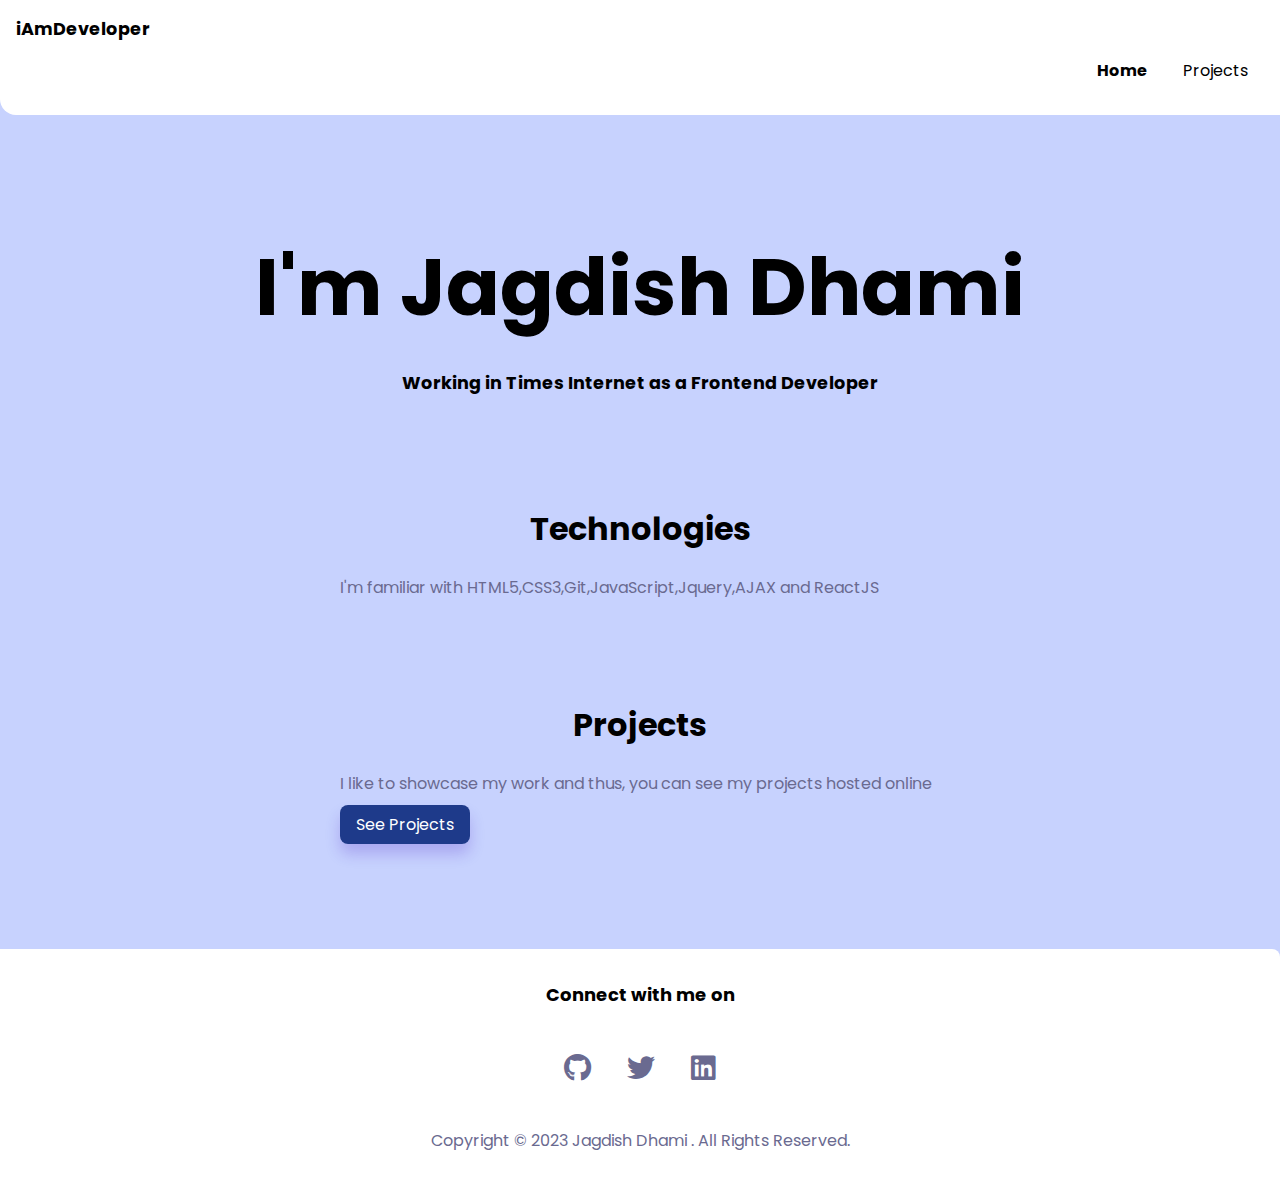
<file: index.html>
<!DOCTYPE html>
<html lang="en">
  <head>
    <meta charset="UTF-8" />
    <meta http-equiv="X-UA-Compatible" content="IE=edge" />
    <meta name="viewport" content="width=device-width, initial-scale=1.0" />
    <link href="styles.css" rel="stylesheet" />
    <link
      rel="stylesheet"
      href="https://cdnjs.cloudflare.com/ajax/libs/font-awesome/5.15.3/css/all.min.css"
    />
    <title>Home</title>
  </head>

  <body>
    <nav class="navigation container">
      <div class="nav-brand">iAmDeveloper</div>
      <ul class="list-non-bullet nav-pills">
        <li class="list-item-inline">
          <a class="link link-active" href="index.html">Home</a>
        </li>
        <li class="list-item-inline">
          <a class="link" href="projects.html">Projects</a>
        </li>
      </ul>
    </nav>

    <header class="hero">
      <div class="header">
        <h3 class="header-title">I'm Jagdish Dhami</h3>
        <h4 class="header-sub-title">
          Working in Times Internet as a Frontend Developer
        </h4>
      </div>
    </header>

    <section class="main-section">
      <div class="main-div">
        <div class="container container-center">
          <h1>Technologies</h1>
          <p>
            I'm familiar with HTML5,CSS3,Git,JavaScript,Jquery,AJAX and ReactJS
          </p>
        </div>
      </div>

      <div class="main-div">
        <div class="container container-center">
          <h1>Projects</h1>
          <p>
            I like to showcase my work and thus, you can see my projects hosted
            online
          </p>
          <a class="link link-primary" href="projects.html">See Projects</a>
        </div>
      </div>
    </section>

    <footer class="footer">
      <div class="footer-header">Connect with me on</div>
      <ul class="list-non-bullet">
        <li class="list-item-inline">
          <a
            class="link"
            href="https://github.com/Jagdishsinghdhami"
            target="_blank"
          >
            <i class="fab fa-github"></i>
          </a>
        </li>

        <li class="list-item-inline">
          <a
            class="link"
            href="https://twitter.com/Jazz_dhamii"
            target="_blank"
          >
            <i class="fab fa-twitter"></i>
          </a>
        </li>
        <li class="list-item-inline">
          <a
            class="link"
            href="https://www.linkedin.com/in/jagdishsinghdhami/"
            target="_blank"
          >
            <i class="fab fa-linkedin"></i>
          </a>
        </li>
      </ul>
      <p class="copyright">
        Copyright © <span class="copyright-date">2023</span> Jagdish Dhami . All
        Rights Reserved.
      </p>
    </footer>
  </body>
</html>
</file>
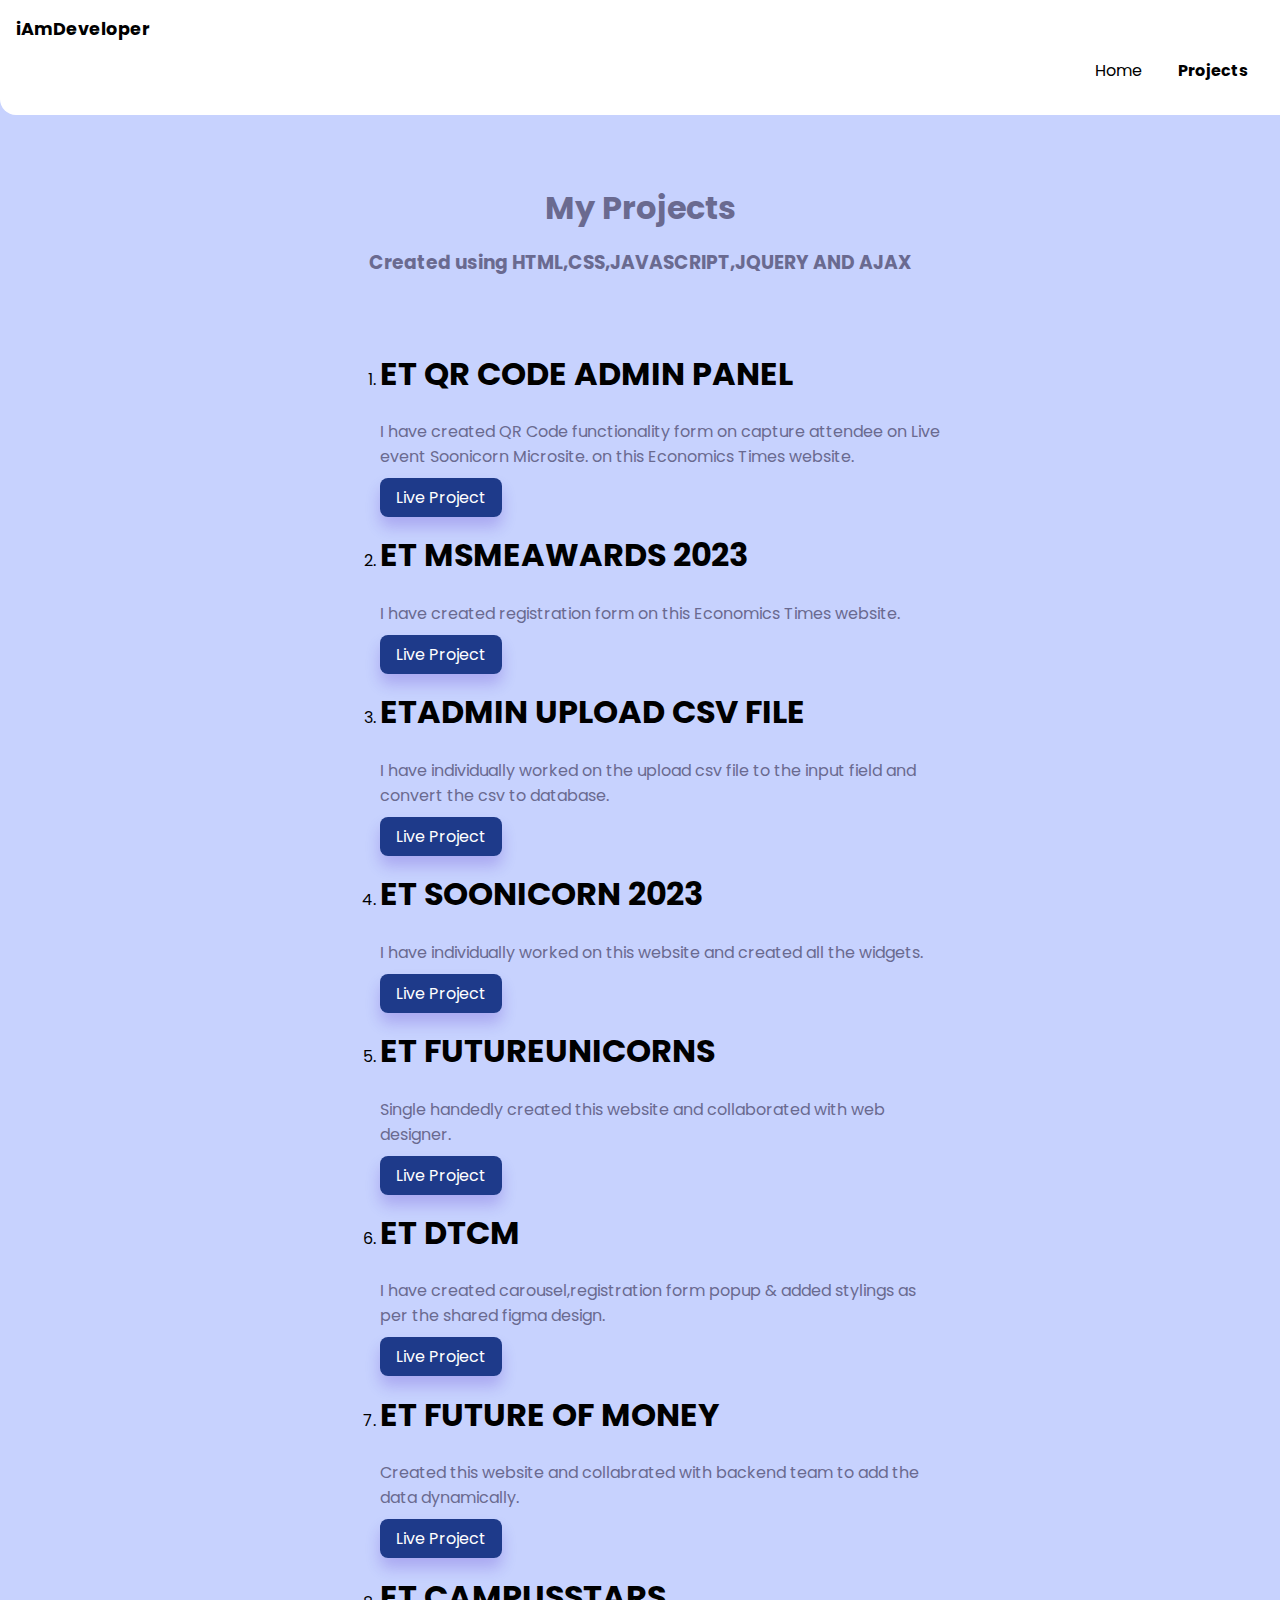
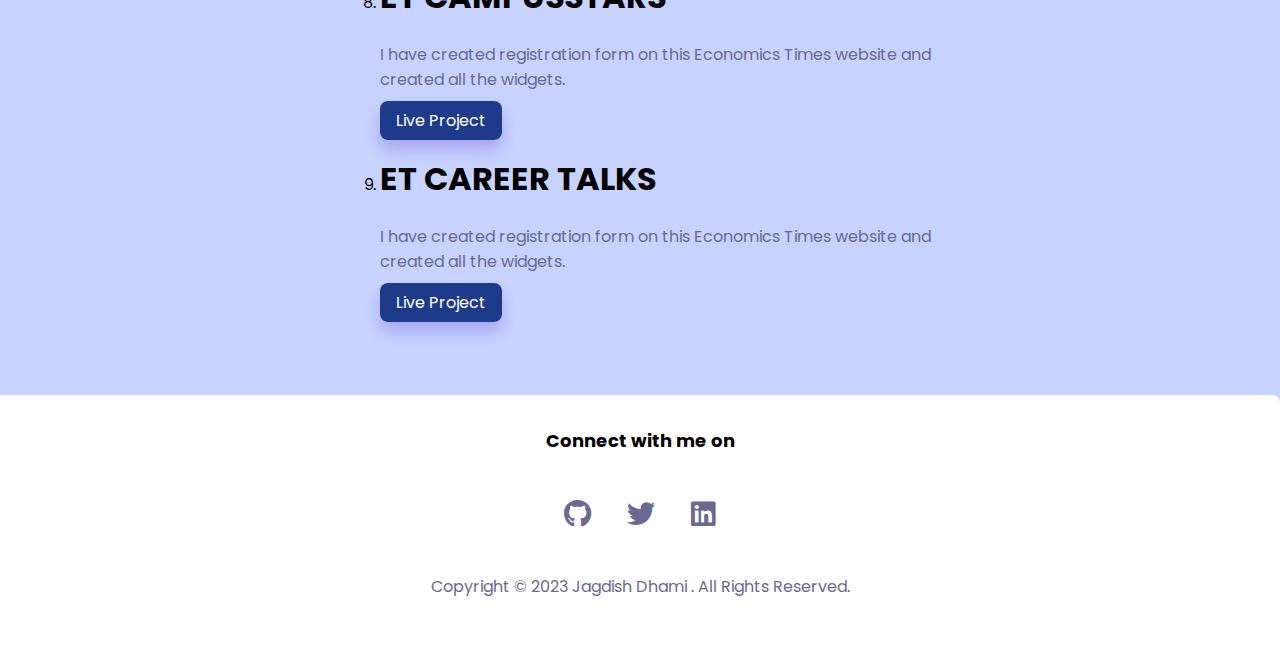
<file: projects.html>
<!DOCTYPE html>
<html lang="en">
  <head>
    <meta charset="UTF-8" />
    <meta http-equiv="X-UA-Compatible" content="IE=edge" />
    <meta name="viewport" content="width=device-width, initial-scale=1.0" />
    <link href="styles.css" rel="stylesheet" />
    <link
      rel="stylesheet"
      href="https://cdnjs.cloudflare.com/ajax/libs/font-awesome/5.15.3/css/all.min.css"
    />
    <title>Projects</title>
  </head>

  <body>
    <nav class="navigation container">
      <div class="nav-brand">iAmDeveloper</div>
      <ul class="list-non-bullet nav-pills">
        <li class="list-item-inline">
          <a class="link" href="index.html">Home</a>
        </li>
        <li class="list-item-inline">
          <a class="link link-active" href="projects.html">Projects</a>
        </li>
      </ul>
    </nav>

    <header class="hero">
      <h1 class="hero-heading">My Projects</h1>
      <h3 class="project-heading">
        Created using HTML,CSS,JAVASCRIPT,JQUERY AND AJAX
      </h3>
    </header>

    <section class="container container-center">
      <ol>
        <li>
          <h1>ET QR CODE ADMIN PANEL</h1>
          <p>
            I have created QR Code functionality form on capture attendee on
            Live event Soonicorn Microsite. on this Economics Times website.
          </p>
          <a
            class="link link-primary"
            href="https://economictimes.indiatimes.com/spotlight/et_qrcode_adminpanel/92380594.cms"
            target="_blank"
            >Live Project</a
          >
        </li>
        <li>
          <h1>ET MSMEAWARDS 2023</h1>
          <p>
            I have created registration form on this Economics Times website.
          </p>
          <a
            class="link link-primary"
            href="https://economictimes.indiatimes.com/engage/et_msmeawards2023.cms"
            target="_blank"
            >Live Project</a
          >
        </li>
        <li>
          <h1>ETADMIN UPLOAD CSV FILE</h1>
          <p>
            I have individually worked on the upload csv file to the input field
            and convert the csv to database.
          </p>
          <a
            class="link link-primary"
            href="https://etadmin.indiatimes.com/et_vienna_csv/105439695.cms"
            target="_blank"
            >Live Project</a
          >
        </li>
        <li>
          <h1>ET SOONICORN 2023</h1>
          <p>
            I have individually worked on this website and created all the
            widgets.
          </p>
          <a
            class="link link-primary"
            href="https://economictimes.indiatimes.com/spotlight/et_soonicorns.cms"
            target="_blank"
            >Live Project</a
          >
        </li>

        <li>
          <h1>ET FUTUREUNICORNS</h1>
          <p>
            Single handedly created this website and collaborated with web
            designer.
          </p>
          <a
            class="link link-primary"
            href="https://economictimes.indiatimes.com/spotlight/et_futureunicorns2022.cms"
            target="_blank"
            >Live Project</a
          >
        </li>

        <li>
          <h1>ET DTCM</h1>
          <p>
            I have created carousel,registration form popup & added stylings as
            per the shared figma design.
          </p>
          <a
            class="link link-primary"
            href="https://economictimes.indiatimes.com/engage/et_dtcm2022.cms"
            target="_blank"
            >Live Project</a
          >
        </li>

        <li>
          <h1>ET FUTURE OF MONEY</h1>
          <p>
            Created this website and collabrated with backend team to add the
            data dynamically.
          </p>
          <a
            class="link link-primary"
            href="https://economictimes.indiatimes.com/spotlight/etfutureofmoney"
            target="_blank"
            >Live Project</a
          >
        </li>

        <li>
          <h1>ET CAMPUSSTARS</h1>
          <p>
            I have created registration form on this Economics Times website and
            created all the widgets.
          </p>
          <a
            class="link link-primary"
            href="https://economictimes.indiatimes.com/spotlight/etcampusstars"
            target="_blank"
            >Live Project</a
          >
        </li>
        <li>
          <h1>ET CAREER TALKS</h1>
          <p>
            I have created registration form on this Economics Times website and
            created all the widgets.
          </p>
          <a
            class="link link-primary"
            href="https://economictimes.indiatimes.com/spotlight/etcareertalks?val=3728"
            target="_blank"
            >Live Project</a
          >
        </li>
      </ol>
    </section>

    <footer class="footer">
      <div class="footer-header">Connect with me on</div>
      <ul class="list-non-bullet">
        <li class="list-item-inline">
          <a
            class="link"
            href="https://github.com/Jagdishsinghdhami"
            target="_blank"
          >
            <i class="fab fa-github"></i>
          </a>
        </li>

        <li class="list-item-inline">
          <a
            class="link"
            href="https://twitter.com/Jazz_dhamii"
            target="_blank"
          >
            <i class="fab fa-twitter"></i>
          </a>
        </li>
        <li class="list-item-inline">
          <a
            class="link"
            href="https://www.linkedin.com/in/jagdishsinghdhami/"
            target="_blank"
          >
            <i class="fab fa-linkedin"></i>
          </a>
        </li>
      </ul>
      <p class="copyright">
        Copyright © <span class="copyright-date">2023</span> Jagdish Dhami . All
        Rights Reserved.
      </p>
    </footer>
  </body>
</html>
</file>
<file: styles.css>
@import url("https://fonts.googleapis.com/css2?family=Poppins:wght@300&display=swap");
:root {
  --primary-color: #c7d2fe;
  --dark-grey: #6a6a90;
  --red: hsl(357, 100%, 38%);
  --black: #000;
  --white: #fff;
}

body {
  font-family: "Poppins", sans-serif;
  background-color: var(--primary-color);
  margin: 0px;
}

p {
  color: var(--dark-grey);
}

hr {
  margin: 2rem 0rem;
  color: var(--black);
}

/** navigation **/

.navigation {
  background-color: var(--white);
  color: var(--dark-grey);
  padding: 1rem;
  border-bottom-left-radius: 1rem;
}

.navigation .nav-brand {
  font-weight: bold;
  font-size: 1.1rem;
  color: var(--black);
}

.navigation .nav-pills {
  text-align: right;
}

.navigation .link {
  text-decoration: none;
  color: var(--black);
}

/** header **/

.hero {
  padding: 2rem;
}

.hero .hero-img {
  max-width: 350px;
  display: block;
  margin: auto;
}

.hero .hero-heading {
  padding: 1rem;
  color: var(--dark-grey);
  text-align: center;
  margin-bottom: 0;
}

.hero .project-heading {
  color: var(--dark-grey);
  text-align: center;
  margin-top: 0;
}

.heading-inverted {
  color: var(--primary-color);
}

.header {
  text-align: center;
}

.header-title {
  color: var(--black);
  font-weight: bold;
  font-size: 5rem;
  margin-bottom: 0;
}

.header-sub-title {
  font-weight: bold;
  font-size: 1.1rem;
}

/** lists **/

.list-non-bullet {
  list-style: none;
}

.list-item-inline {
  display: inline;
  /* padding: 0rem 1rem; */
}

/** links **/

.link {
  text-decoration: none;
  padding: 0.5rem 1rem;
}

.link-primary {
  color: white;
  border-radius: 0.5rem;
  background: #1e3a8a;
  box-shadow: 0 10px 15px 0 rgb(56 0 189 / 20%);
}

.link-secondary {
  color: white;
  border-radius: 0.5rem;
  background: #000;
  box-shadow: 0 10px 15px 0 rgb(56 0 189 / 20%);
}

.link:hover {
  color: black;
}

.link-active {
  font-weight: bold;
}

/** container **/

.container {
  padding-left: 1rem;
  padding-right: 1rem;
}

.container-center {
  max-width: 600px;
  margin: auto;
}

/** section **/

.main-div {
  padding: 2rem;
}

.main-div h1 {
  text-align: center;
  color: var(--black);
}

.purple {
  background-color: #ffbd84;
}

/** footers **/

.footer {
  background-color: var(--white);
  padding: 2rem;
  text-align: center;
  color: white;
  border-top-right-radius: 0.5rem;
  margin-top: 5rem;
}

.footer ul {
  padding-inline-start: 0px;
}

.footer .link {
  color: white;
  text-decoration: none;
}

.footer .link i {
  color: var(--dark-grey);
  margin: 30px 0;
  font-size: 1.75rem;
}

.footer .footer-header {
  font-weight: bold;
  font-size: large;
  color: var(--black);
}

.link-secondary:hover {
  color: #000;
  background-color: #fff;
}

.link-primary:hover {
  color: #1e3a8a;
  background: #fff;
}
</file>
